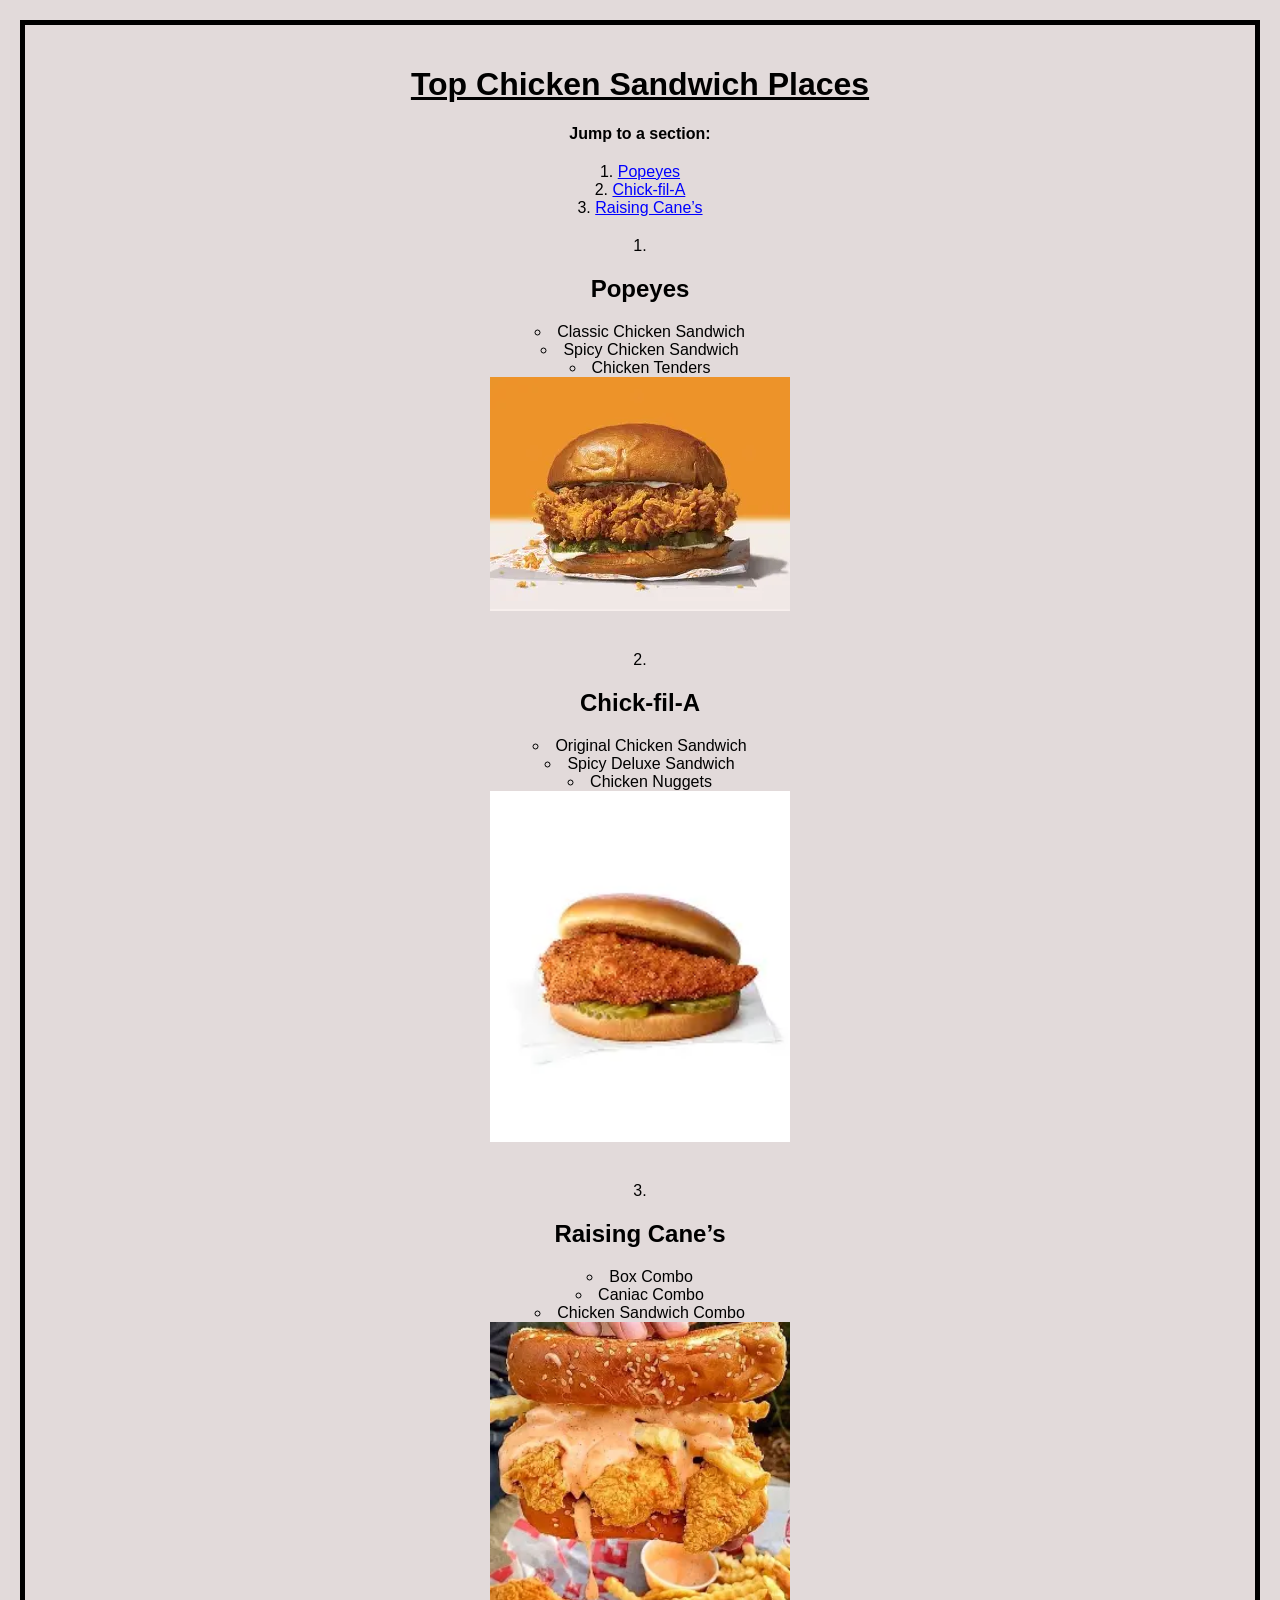
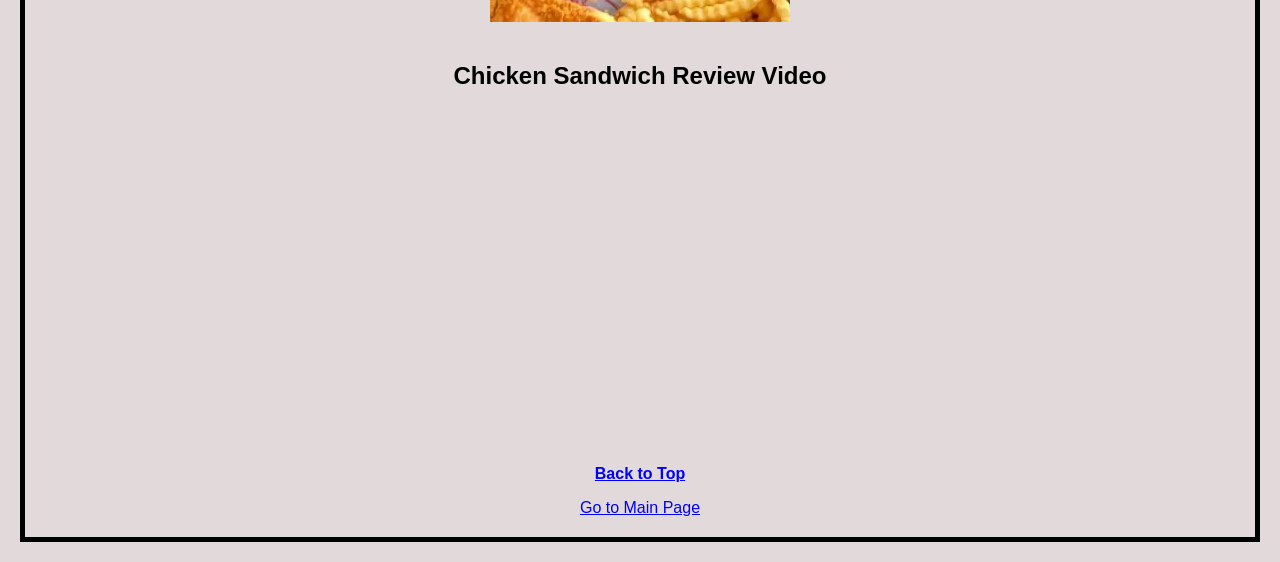
<file: fromScratch.html>
<!DOCTYPE html>
<html lang="en">
<head>
    <meta charset="UTF-8">
    <title>Top Chicken Sandwich Spots</title>

<link rel="stylesheet" href="myStyles.css">
      
</head>
<body>

    <h1 id="top">Top Chicken Sandwich Places</h1>

    <!-- Navigation with anchor links -->
    <p>Jump to a section:</p>
    <ol>
        <li><a href="#popeyes">Popeyes</a></li>
        <li><a href="#chickfila">Chick-fil-A</a></li>
        <li><a href="#canes">Raising Cane’s</a></li>
    </ol>

    <!-- MAIN ORDERED LIST with nested unordered lists -->
    <ol>

        <!-- Popeyes -->
        <li class="section" id="popeyes" >
            <h2>Popeyes</h2>

            <ul>
                <li>Classic Chicken Sandwich</li>
                <li>Spicy Chicken Sandwich</li>
                <li>Chicken Tenders</li>
            </ul>

            <!-- IMAGE PLACEHOLDER -->
            <img src="popeyes.webp" alt="Popeyes Food">

        </li>

        <!-- Chick-fil-A -->
        <li class="section" id="chickfila">
            <h2>Chick-fil-A</h2>

            <ul>
                <li>Original Chicken Sandwich</li>
                <li>Spicy Deluxe Sandwich</li>
                <li>Chicken Nuggets</li>
            </ul>

            <!-- IMAGE PLACEHOLDER -->
            <img src="chic fil a.webp" alt="Chick-fil-A Food">

        </li>

        <!-- Raising Cane's -->
        <li class="section" id="canes">
            <h2>Raising Cane’s</h2>

            <ul>
                <li>Box Combo</li>
                <li>Caniac Combo</li>
                <li>Chicken Sandwich Combo</li>
            </ul>

            <!-- IMAGE PLACEHOLDER -->
            <img src="canes.webp" alt="Cane's Food">

        </li>

    </ol>

    <!-- YOUTUBE EMBED PLACEHOLDER -->
    <div class="section">
        <h2>Chicken Sandwich Review Video</h2>

        <!-- Replace the src with your YouTube embed link -->
        <iframe width="560" height="315" src="https://www.youtube.com/embed/9-exROcuLp8?si=Der1VbwSddNmWpbd" title="YouTube video player" frameborder="0" allow="accelerometer; autoplay; clipboard-write; encrypted-media; gyroscope; picture-in-picture; web-share" referrerpolicy="strict-origin-when-cross-origin" allowfullscreen></iframe>
    </div>

    <!-- On-page anchor link -->
    <p><a href="#top">Back to Top</a></p>
    <a href="index.html">Go to Main Page</a>
</body>
</html>
</file>
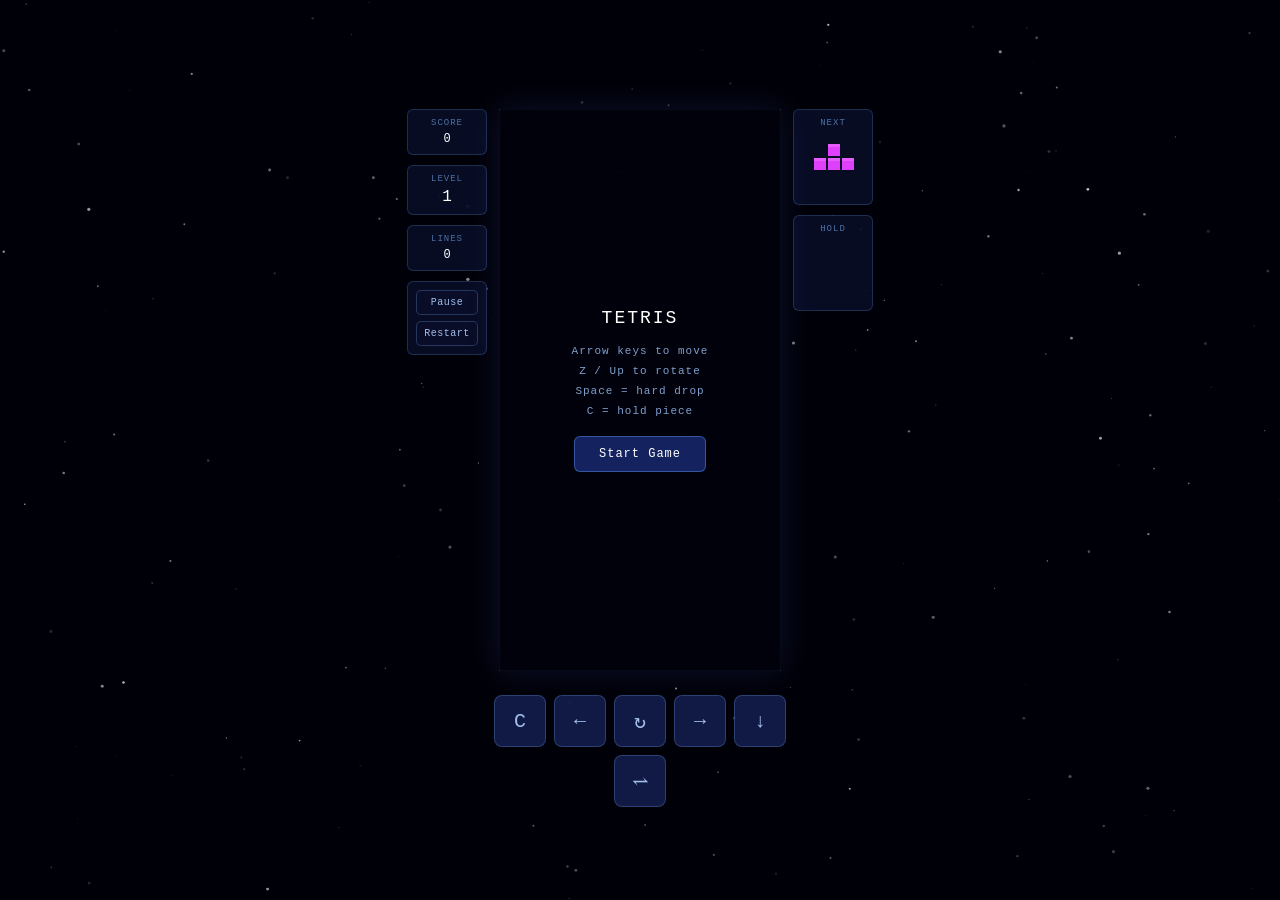
<file: game.html>
<!DOCTYPE html>
<html lang="en">
<head>
<meta charset="UTF-8">
<meta name="viewport" content="width=device-width, initial-scale=1.0">
<title>Tetris — Space Edition</title>
<style>
*, *::before, *::after { box-sizing: border-box; margin: 0; padding: 0; }
body {
  background: #000;
  display: flex;
  flex-direction: column;
  justify-content: center;
  align-items: center;
  min-height: 100vh;
  font-family: 'Courier New', Courier, monospace;
  overflow: hidden;
}
#stars {
  position: fixed;
  top: 0; left: 0;
  width: 100%; height: 100%;
  z-index: 0;
  pointer-events: none;
}
#game-wrap {
  position: relative;
  z-index: 1;
  display: flex;
  gap: 12px;
  align-items: flex-start;
  padding: 16px;
}
#left-panel, #right-panel {
  display: flex;
  flex-direction: column;
  gap: 10px;
  width: 80px;
}
.panel-box {
  background: rgba(10,15,40,0.85);
  border: 1px solid rgba(120,180,255,0.2);
  border-radius: 6px;
  padding: 8px;
  text-align: center;
}
.panel-label {
  font-size: 9px;
  color: rgba(120,180,255,0.6);
  letter-spacing: 1px;
  text-transform: uppercase;
  margin-bottom: 4px;
}
.panel-value { font-size: 16px; color: #fff; font-weight: 500; }
.panel-value.small { font-size: 12px; }
canvas.preview { display: block; margin: 0 auto; }
#board {
  display: block;
  border: 1px solid rgba(120,180,255,0.3);
  box-shadow: 0 0 30px rgba(80,120,255,0.15);
}
#btn-row { display: flex; flex-direction: column; gap: 6px; }
.gbtn {
  background: rgba(10,15,40,0.85);
  border: 1px solid rgba(120,180,255,0.25);
  border-radius: 5px;
  color: rgba(180,210,255,0.9);
  font-size: 10px;
  padding: 6px 4px;
  cursor: pointer;
  font-family: inherit;
  letter-spacing: 0.5px;
  transition: background 0.15s;
}
.gbtn:hover { background: rgba(40,60,120,0.7); }
#overlay {
  position: absolute;
  top: 0; left: 0;
  width: 100%; height: 100%;
  background: rgba(0,0,8,0.82);
  display: flex;
  flex-direction: column;
  justify-content: center;
  align-items: center;
  gap: 14px;
  z-index: 10;
  border-radius: 2px;
}
#overlay h2 {
  color: #fff;
  font-size: 18px;
  font-weight: 500;
  letter-spacing: 2px;
  font-family: inherit;
}
#overlay p {
  color: rgba(160,200,255,0.8);
  font-size: 11px;
  letter-spacing: 1px;
  text-align: center;
  line-height: 1.8;
  white-space: pre-line;
}
#overlay .obtn {
  background: rgba(40,70,180,0.5);
  border: 1px solid rgba(100,160,255,0.4);
  border-radius: 6px;
  color: #fff;
  font-size: 12px;
  padding: 10px 24px;
  cursor: pointer;
  font-family: inherit;
  letter-spacing: 1px;
  transition: background 0.15s;
}
#overlay .obtn:hover { background: rgba(60,100,220,0.7); }
#touch-controls {
  display: flex;
  gap: 8px;
  justify-content: center;
  align-items: center;
  margin-top: 8px;
  z-index: 1;
  position: relative;
  flex-wrap: wrap;
  max-width: 340px;
}
.tbtn {
  background: rgba(20,30,80,0.85);
  border: 1px solid rgba(120,180,255,0.25);
  border-radius: 8px;
  color: rgba(180,210,255,0.9);
  font-size: 20px;
  width: 52px;
  height: 52px;
  display: flex;
  align-items: center;
  justify-content: center;
  cursor: pointer;
  user-select: none;
  -webkit-user-select: none;
  touch-action: manipulation;
}
@media (max-width: 520px) {
  #game-wrap { flex-direction: column; align-items: center; gap: 8px; }
  #left-panel, #right-panel {
    flex-direction: row;
    width: auto;
    flex-wrap: wrap;
    justify-content: center;
  }
  .panel-box { min-width: 70px; }
}
</style>
</head>
<body>

<canvas id="stars"></canvas>

<div id="game-wrap">
  <div id="left-panel">
    <div class="panel-box">
      <div class="panel-label">Score</div>
      <div class="panel-value small" id="score">0</div>
    </div>
    <div class="panel-box">
      <div class="panel-label">Level</div>
      <div class="panel-value" id="level">1</div>
    </div>
    <div class="panel-box">
      <div class="panel-label">Lines</div>
      <div class="panel-value small" id="lines">0</div>
    </div>
    <div class="panel-box" id="btn-row">
      <button class="gbtn" id="btn-pause">Pause</button>
      <button class="gbtn" id="btn-restart">Restart</button>
    </div>
  </div>

  <div style="position:relative">
    <canvas id="board"></canvas>
    <div id="overlay">
      <h2 id="overlay-title">TETRIS</h2>
      <p id="overlay-msg">Arrow keys to move&#10;Z / Up to rotate&#10;Space = hard drop&#10;C = hold piece</p>
      <button class="obtn" id="overlay-btn">Start Game</button>
    </div>
  </div>

  <div id="right-panel">
    <div class="panel-box">
      <div class="panel-label">Next</div>
      <canvas class="preview" id="next-canvas" width="64" height="64"></canvas>
    </div>
    <div class="panel-box">
      <div class="panel-label">Hold</div>
      <canvas class="preview" id="hold-canvas" width="64" height="64"></canvas>
    </div>
  </div>
</div>

<div id="touch-controls">
  <div class="tbtn" id="t-hold" title="Hold (C)">C</div>
  <div class="tbtn" id="t-left" title="Move Left">&#8592;</div>
  <div class="tbtn" id="t-rotate" title="Rotate">&#8635;</div>
  <div class="tbtn" id="t-right" title="Move Right">&#8594;</div>
  <div class="tbtn" id="t-soft" title="Soft Drop">&#8595;</div>
  <div class="tbtn" id="t-hard" title="Hard Drop">&#10571;</div>
</div>

<script>
(function(){
'use strict';

const COLS=10,ROWS=20,CELL=28;
const SCORES=[0,100,300,500,800];
const LEVEL_LINES=10;
const LOCK_DELAY=500;

const COLORS={I:'#00e5ff',O:'#ffd600',T:'#e040fb',S:'#69f0ae',Z:'#ff5252',J:'#448aff',L:'#ff9100'};

const PIECES={
  I:{shape:[[0,0,0,0],[1,1,1,1],[0,0,0,0],[0,0,0,0]],c:'I'},
  O:{shape:[[1,1],[1,1]],c:'O'},
  T:{shape:[[0,1,0],[1,1,1],[0,0,0]],c:'T'},
  S:{shape:[[0,1,1],[1,1,0],[0,0,0]],c:'S'},
  Z:{shape:[[1,1,0],[0,1,1],[0,0,0]],c:'Z'},
  J:{shape:[[1,0,0],[1,1,1],[0,0,0]],c:'J'},
  L:{shape:[[0,0,1],[1,1,1],[0,0,0]],c:'L'}
};
const PIECE_KEYS=Object.keys(PIECES);

const board=document.getElementById('board');
const bctx=board.getContext('2d');
board.width=COLS*CELL; board.height=ROWS*CELL;

const nextC=document.getElementById('next-canvas');
const nctx=nextC.getContext('2d');
const holdC=document.getElementById('hold-canvas');
const hctx=holdC.getContext('2d');

let grid,bag,current,next,hold,canHold,score,level,lines;
let gameState,dropTimer,dropInterval,lastTime,animId,lockTimer;

/* ── 7-Bag Randomiser ── */
function newBag(){
  const b=[...PIECE_KEYS];
  for(let i=b.length-1;i>0;i--){const j=Math.floor(Math.random()*(i+1));[b[i],b[j]]=[b[j],b[i]];}
  return b;
}
function getFromBag(){
  if(!bag||!bag.length)bag=newBag();
  return PIECES[bag.pop()];
}

/* ── Piece Helpers ── */
function spawnPiece(p){
  return{shape:p.shape.map(r=>[...r]),c:p.c,
    x:Math.floor((COLS-p.shape[0].length)/2),y:p.c==='I'?-1:0};
}
function rotate(s){
  const N=s.length;
  return Array.from({length:N},(_,i)=>s.map(r=>r[i]).reverse());
}
function collides(s,x,y){
  for(let r=0;r<s.length;r++)
    for(let c=0;c<s[r].length;c++)
      if(s[r][c]){
        const nx=x+c,ny=y+r;
        if(nx<0||nx>=COLS||ny>=ROWS)return true;
        if(ny>=0&&grid[ny][nx])return true;
      }
  return false;
}
function ghostY(){
  let y=current.y;
  while(!collides(current.shape,current.x,y+1))y++;
  return y;
}

/* ── Lock & Clear ── */
function lockPiece(){
  for(let r=0;r<current.shape.length;r++)
    for(let c=0;c<current.shape[r].length;c++)
      if(current.shape[r][c]){
        const ny=current.y+r;
        if(ny<0){gameOver();return;}
        grid[ny][current.x+c]=current.c;
      }
  clearLines();
  canHold=true;
  current=spawnPiece(next);
  next=getFromBag();
  lockTimer=null;
  if(collides(current.shape,current.x,current.y))gameOver();
}
function clearLines(){
  let cleared=0;
  for(let r=ROWS-1;r>=0;r--){
    if(grid[r].every(c=>c!==null)){
      grid.splice(r,1);grid.unshift(Array(COLS).fill(null));cleared++;r++;
    }
  }
  if(cleared>0){
    score+=SCORES[cleared]*level;
    lines+=cleared;
    level=Math.floor(lines/LEVEL_LINES)+1;
    dropInterval=Math.max(50,800-(level-1)*70);
    document.getElementById('score').textContent=score;
    document.getElementById('level').textContent=level;
    document.getElementById('lines').textContent=lines;
  }
}

/* ── Player Actions ── */
function moveLeft(){if(!collides(current.shape,current.x-1,current.y))current.x--;}
function moveRight(){if(!collides(current.shape,current.x+1,current.y))current.x++;}
function softDrop(){
  if(!collides(current.shape,current.x,current.y+1)){
    current.y++;score++;document.getElementById('score').textContent=score;
  }else{if(lockTimer===null)lockTimer=0;}
  dropTimer=0;
}
function hardDrop(){
  let d=0;while(!collides(current.shape,current.x,current.y+1)){current.y++;d++;}
  score+=d*2;document.getElementById('score').textContent=score;lockPiece();
}
function rotatePiece(){
  const r=rotate(current.shape);
  for(const k of[0,-1,1,-2,2]){
    if(!collides(r,current.x+k,current.y)){current.shape=r;current.x+=k;lockTimer=null;return;}
  }
}
function holdPiece(){
  if(!canHold)return;canHold=false;
  if(hold){const t=hold;hold={shape:current.shape,c:current.c};current=spawnPiece(t);}
  else{hold={shape:current.shape,c:current.c};current=spawnPiece(next);next=getFromBag();}
}

/* ── Drawing ── */
function drawCell(ctx,x,y,color,alpha){
  alpha=alpha||1;
  ctx.globalAlpha=alpha;
  ctx.fillStyle=color;
  ctx.fillRect(x*CELL+1,y*CELL+1,CELL-2,CELL-2);
  ctx.fillStyle='rgba(255,255,255,0.14)';
  ctx.fillRect(x*CELL+1,y*CELL+1,CELL-2,4);
  ctx.fillStyle='rgba(0,0,0,0.2)';
  ctx.fillRect(x*CELL+1,y*CELL+CELL-5,CELL-2,4);
  ctx.globalAlpha=1;
}
function drawBoard(){
  bctx.clearRect(0,0,board.width,board.height);
  bctx.fillStyle='rgba(2,6,28,0.92)';bctx.fillRect(0,0,board.width,board.height);
  bctx.strokeStyle='rgba(40,80,160,0.1)';bctx.lineWidth=0.5;
  for(let r=0;r<ROWS;r++){bctx.beginPath();bctx.moveTo(0,r*CELL);bctx.lineTo(board.width,r*CELL);bctx.stroke();}
  for(let c=0;c<COLS;c++){bctx.beginPath();bctx.moveTo(c*CELL,0);bctx.lineTo(c*CELL,board.height);bctx.stroke();}
  for(let r=0;r<ROWS;r++)
    for(let c=0;c<COLS;c++)
      if(grid[r][c])drawCell(bctx,c,r,COLORS[grid[r][c]]);
  if(current&&gameState==='playing'){
    const gy=ghostY();
    for(let r=0;r<current.shape.length;r++)
      for(let c=0;c<current.shape[r].length;c++)
        if(current.shape[r][c]&&gy+r>=0)drawCell(bctx,current.x+c,gy+r,COLORS[current.c],0.18);
    for(let r=0;r<current.shape.length;r++)
      for(let c=0;c<current.shape[r].length;c++)
        if(current.shape[r][c]&&current.y+r>=0)drawCell(bctx,current.x+c,current.y+r,COLORS[current.c]);
  }
}
function drawPreview(ctx,piece,w,h){
  ctx.clearRect(0,0,w,h);
  if(!piece)return;
  const s=piece.shape,rows=s.length,cols=s[0].length;
  const cs=Math.min((w-8)/cols,(h-8)/rows,14);
  const ox=(w-cols*cs)/2,oy=(h-rows*cs)/2;
  for(let r=0;r<rows;r++)
    for(let c=0;c<cols;c++)
      if(s[r][c]){
        ctx.fillStyle=COLORS[piece.c];ctx.fillRect(ox+c*cs+1,oy+r*cs+1,cs-2,cs-2);
        ctx.fillStyle='rgba(255,255,255,0.14)';ctx.fillRect(ox+c*cs+1,oy+r*cs+1,cs-2,3);
      }
}

/* ── Game Loop ── */
function loop(ts){
  if(gameState!=='playing'){
    drawBoard();drawPreview(nctx,next,64,64);drawPreview(hctx,hold,64,64);return;
  }
  const dt=lastTime?ts-lastTime:0;lastTime=ts;dropTimer+=dt;
  if(dropTimer>=dropInterval){
    dropTimer=0;
    if(!collides(current.shape,current.x,current.y+1)){current.y++;lockTimer=null;}
    else{if(lockTimer===null)lockTimer=0;lockTimer+=dropInterval;if(lockTimer>=LOCK_DELAY)lockPiece();}
  }
  drawBoard();drawPreview(nctx,next,64,64);drawPreview(hctx,hold,64,64);
  animId=requestAnimationFrame(loop);
}

/* ── State Management ── */
function initGame(){
  grid=Array.from({length:ROWS},()=>Array(COLS).fill(null));
  bag=null;hold=null;canHold=true;score=0;level=1;lines=0;
  dropInterval=800;dropTimer=0;lastTime=null;lockTimer=null;
  document.getElementById('score').textContent='0';
  document.getElementById('level').textContent='1';
  document.getElementById('lines').textContent='0';
  next=getFromBag();current=spawnPiece(getFromBag());next=getFromBag();
  gameState='playing';
  document.getElementById('overlay').style.display='none';
  if(animId)cancelAnimationFrame(animId);
  loop(performance.now());
}
function gameOver(){
  gameState='gameover';cancelAnimationFrame(animId);
  document.getElementById('overlay-title').textContent='GAME OVER';
  document.getElementById('overlay-msg').textContent='Score: '+score+'\nLevel: '+level+'\nLines: '+lines;
  document.getElementById('overlay-btn').textContent='Play Again';
  document.getElementById('overlay').style.display='flex';
}
function togglePause(){
  if(gameState==='playing'){
    gameState='paused';
    document.getElementById('overlay-title').textContent='PAUSED';
    document.getElementById('overlay-msg').textContent='';
    document.getElementById('overlay-btn').textContent='Resume';
    document.getElementById('overlay').style.display='flex';
  }else if(gameState==='paused'){
    gameState='playing';
    document.getElementById('overlay').style.display='none';
    lastTime=null;loop(performance.now());
  }
}

/* ── Keyboard Input ── */
document.addEventListener('keydown',e=>{
  if(gameState!=='playing')return;
  if(e.key==='ArrowLeft'){e.preventDefault();moveLeft();}
  else if(e.key==='ArrowRight'){e.preventDefault();moveRight();}
  else if(e.key==='ArrowDown'){e.preventDefault();softDrop();}
  else if(e.key==='ArrowUp'||e.key==='z'||e.key==='Z'){e.preventDefault();rotatePiece();}
  else if(e.key===' '){e.preventDefault();hardDrop();}
  else if(e.key==='c'||e.key==='C'){e.preventDefault();holdPiece();}
  else if(e.key==='p'||e.key==='P')togglePause();
});

/* ── UI Buttons ── */
document.getElementById('btn-pause').addEventListener('click',togglePause);
document.getElementById('btn-restart').addEventListener('click',initGame);
document.getElementById('overlay-btn').addEventListener('click',()=>{
  if(gameState==='paused')togglePause();else initGame();
});

/* ── Touch Controls ── */
[['t-left',moveLeft],['t-right',moveRight],['t-soft',softDrop],
 ['t-hard',hardDrop],['t-rotate',rotatePiece],['t-hold',holdPiece]].forEach(([id,fn])=>{
  document.getElementById(id).addEventListener('click',()=>{if(gameState==='playing')fn();});
});

/* ── Starfield ── */
const sc=document.getElementById('stars');
const sctx=sc.getContext('2d');
function resizeStars(){sc.width=window.innerWidth;sc.height=window.innerHeight;}
resizeStars();window.addEventListener('resize',resizeStars);
const starList=Array.from({length:180},()=>({
  x:Math.random(),y:Math.random(),r:Math.random()*1.4+0.3,
  s:Math.random()*0.6+0.2,phase:Math.random()*Math.PI*2
}));
function drawStars(){
  sctx.clearRect(0,0,sc.width,sc.height);
  sctx.fillStyle='#000008';sctx.fillRect(0,0,sc.width,sc.height);
  const t=Date.now()/1200;
  starList.forEach(st=>{
    sctx.globalAlpha=st.s*(0.7+0.3*Math.sin(t+st.phase));
    sctx.fillStyle='#fff';sctx.beginPath();
    sctx.arc(st.x*sc.width,st.y*sc.height,st.r,0,Math.PI*2);sctx.fill();
  });
  sctx.globalAlpha=1;
  requestAnimationFrame(drawStars);
}
drawStars();

/* ── Initial render before start ── */
grid=Array.from({length:ROWS},()=>Array(COLS).fill(null));
next=PIECES.T;gameState='idle';
drawBoard();drawPreview(nctx,next,64,64);drawPreview(hctx,null,64,64);

})();
</script>
</body>
</html>
</file>
<file: myStyles.css>
body {
             /* custom background */
            font-family: Arial, sans-serif;
            margin: 20px;
            background-color: rgba(207, 194, 194, 0.605);
             text-align: center;
            border: 5px solid black;
            margin: 20px; 
            padding: 20px;
               
           
        }

        h1 {
            text-align: center;
    
    
        }

        h2 {
            text-align: center;
        }

        .section {
            margin-bottom: 40px;
        }

        img {
            width: 300px;
            height: auto;
            display: block;
            margin-top: 10px;
            display: block;
            margin: 0 auto;
        }

        iframe {
            margin-top: 20px;
            display: block;
            margin: 0 auto;
        }

        a {
            color: blue;
        }
    
        

p{
    font-weight: bold;
    font-size: 16px;
}

#top{
    text-decoration: underline;
}

.emphasizeText{
    font-style: italic;
    color: red
}

.header{
    background-color: black;
    color: white;
    height: 100px;
    line-height: 100px;
}



.footer{
    background-color: black;
    color: white;
    height: 25px;
    line-height: 25px;
    position:fixed;
    bottom: 0px;
    right: 0px;
    left: 0px;
}


.common{
    text-align: center;
    font-family: 'Courier New', Courier, monospace;
}


nav{
    background-color: lightgray;
    padding: 10px;
    overflow:hidden;

}

nav a{
    color:#333;
    padding: 10px;
    text-decoration: none;
    font-size: 16px;
    font-weight: bold;
    float:left;
}

nav a:hover{
    background-color: #ccc;
    
}


.content {
  text-align: center;     /* centers text inside the box */
}


ul, ol {
  display: inline-block;
  text-align: left;
  padding: 0;
  margin: 0 auto;
  margin-top: 20px;
            display: block;
            text-align: center; 
            list-style-position: inside;
}
</file>
